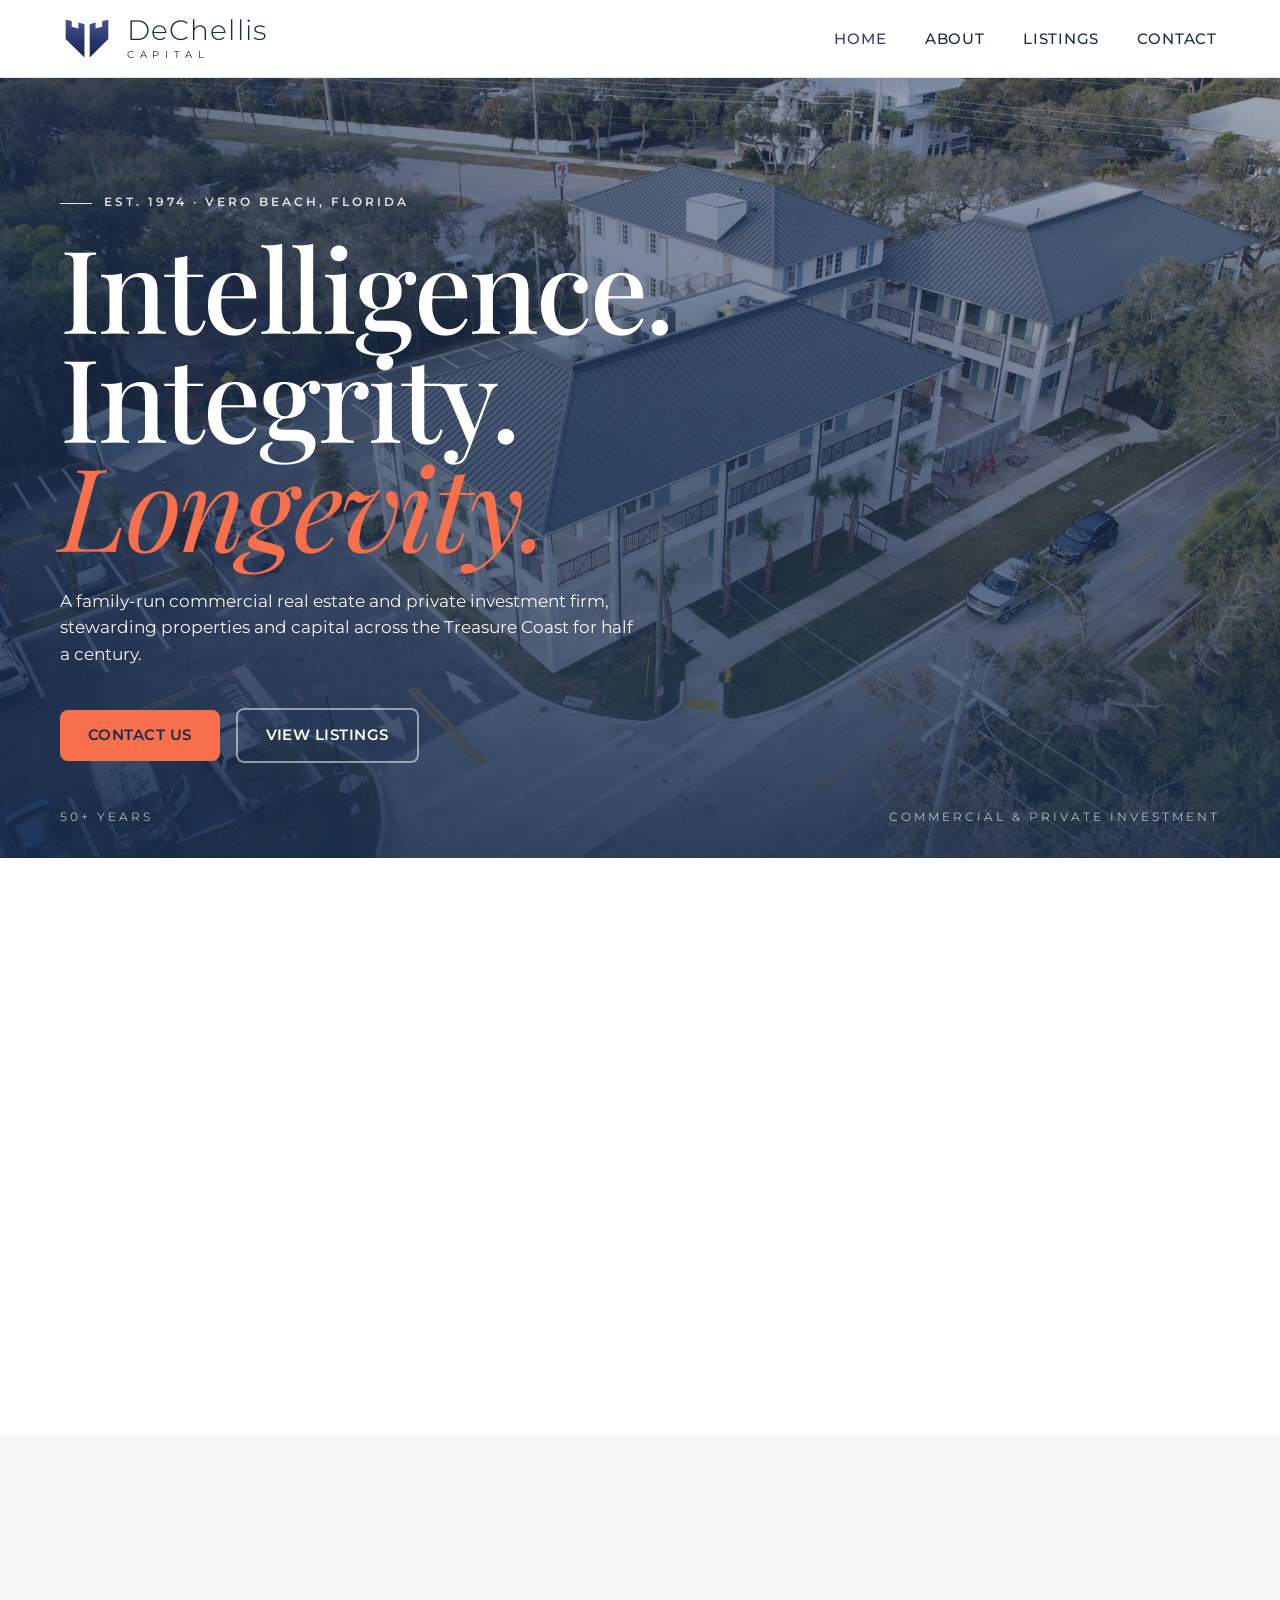
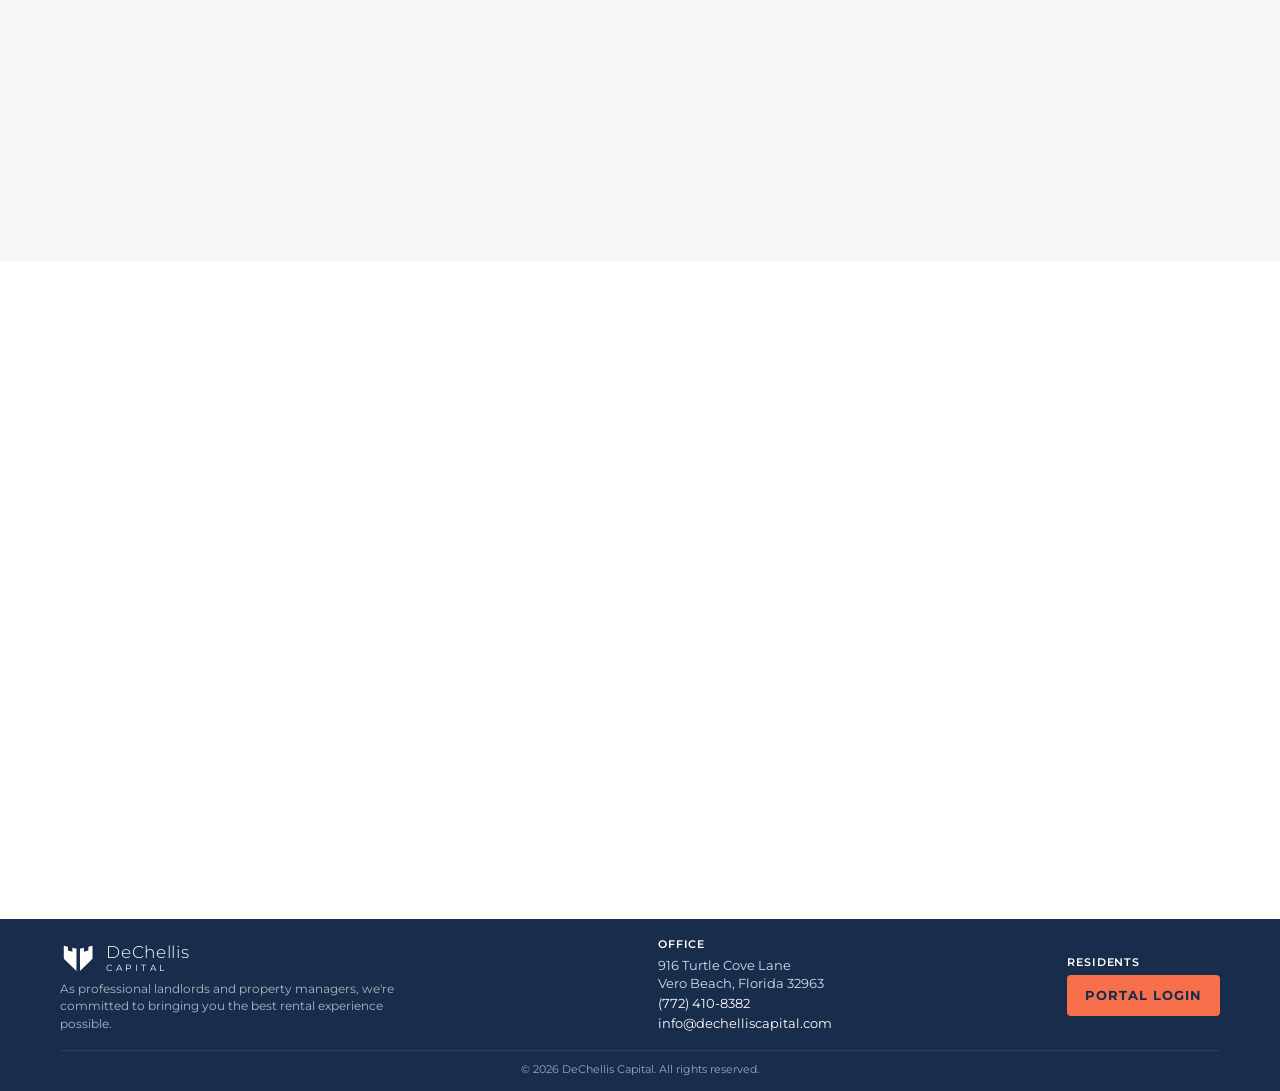
<file: index.html>
<!DOCTYPE html>
<html lang="en" class="no-js">
<head>
  <meta charset="UTF-8" />
  <meta name="viewport" content="width=device-width, initial-scale=1.0" />
  <title>DeChellis Capital — Intelligence, Integrity, Longevity</title>
  <meta name="description" content="A family-run property management and private investment firm based in Vero Beach, Florida. Serving the Treasure Coast since 1974." />
  <meta property="og:type" content="website" />
  <meta property="og:title" content="DeChellis Capital — Intelligence, Integrity, Longevity" />
  <meta property="og:description" content="A family-run commercial real estate and private investment firm based in Vero Beach, Florida. Serving the Treasure Coast since 1974." />
  <meta property="og:url" content="https://ravescovi.github.io/dcc_web/" />
  <meta property="og:image" content="https://ravescovi.github.io/dcc_web/assets/logo/favicon-192.png" />
  <meta property="og:site_name" content="DeChellis Capital" />
  <meta name="twitter:card" content="summary" />
  <meta name="twitter:title" content="DeChellis Capital — Intelligence, Integrity, Longevity" />
  <meta name="twitter:description" content="A family-run commercial real estate and private investment firm based in Vero Beach, Florida. Serving the Treasure Coast since 1974." />
  <link rel="icon" href="favicon.ico" sizes="any" />
  <link rel="icon" type="image/svg+xml" href="assets/logo/dechellis-capital-mark.svg" />
  <link rel="icon" type="image/png" sizes="32x32" href="assets/logo/favicon-32.png" />
  <link rel="icon" type="image/png" sizes="192x192" href="assets/logo/favicon-192.png" />
  <link rel="apple-touch-icon" href="assets/logo/favicon-180.png" />
  <link rel="preconnect" href="https://fonts.googleapis.com" />
  <link rel="preconnect" href="https://fonts.gstatic.com" crossorigin />
  <link href="https://fonts.googleapis.com/css2?family=Playfair+Display:ital,wght@0,400..900;1,400..900&display=swap" rel="stylesheet" />
  <script>document.documentElement.className = document.documentElement.className.replace('no-js','js');</script>
  <link rel="stylesheet" href="styles.css" />
</head>
<body>
  <site-header data-current="home"></site-header>

  <main id="main" tabindex="-1">
    <section class="hero" style="background-image: url('assets/images/09c1af04-426b-4d10-b966-ddc9fa8277fe-1920w.jpg');">
      <div class="container">
        <div class="hero__inner">
          <span class="eyebrow">Est. 1974 &middot; Vero Beach, Florida</span>
          <h1>Intelligence. Integrity. <em>Longevity.</em></h1>
          <p class="hero__lede">A family-run commercial real estate and private investment firm, stewarding properties and capital across the Treasure Coast for half a century.</p>
          <div class="hero__actions">
            <a class="btn btn--accent" href="contact.html">Contact Us</a>
            <a class="btn btn--ghost" href="listings.html">View Listings</a>
          </div>
        </div>
      </div>
      <div class="hero__meta" aria-hidden="true">
        <div class="container">
          <span>50+ Years</span>
          <span>Commercial &amp; Private Investment</span>
        </div>
      </div>
    </section>

    <section class="section">
      <div class="container">
        <div class="split reveal">
          <div class="split__media reveal-child">
            <img src="assets/images/IMG_2882 (1)-51f6c767.jpg" alt="DeChellis Capital property" />
          </div>
          <div class="split__body reveal-child">
            <span class="eyebrow">Why Rent With Us</span>
            <h2>Properties built to last, stewarded by a family that's stayed.</h2>
            <p>As a family that has called the Treasure Coast home since 1972, we take pride in our properties and the communities they serve. Many thriving businesses call our locations home, and we hope for you to be one of them.</p>
            <a class="btn btn--ghost" href="listings.html">View Listings</a>
          </div>
        </div>
      </div>
    </section>

    <section class="section section--alt">
      <div class="container">
        <div class="section__title reveal">
          <span class="eyebrow reveal-child">Our Initiatives</span>
          <h2 class="reveal-child">Two disciplines, one philosophy.</h2>
        </div>
        <div class="initiatives reveal">
          <div class="reveal-child">
            <h3>Commercial Real Estate</h3>
            <p>DeChellis Capital aims to have the highest quality properties for businesses in town. We offer top tier service and response time from our team in prime locations.</p>
          </div>
          <div class="reveal-child">
            <h3>Private Investment</h3>
            <p>We aim to support new and existing businesses in start up ventures through private investment and private debt.</p>
          </div>
        </div>
      </div>
    </section>

    <section class="section">
      <div class="container">
        <div class="split split--reverse reveal">
          <div class="split__media reveal-child">
            <img src="assets/images/Screenshot 2026-04-08 091456.png" alt="Two members of the DeChellis family standing outside the Vero Beach office entrance" />
          </div>
          <div class="split__body reveal-child">
            <span class="eyebrow">About us</span>
            <h2>A family office investing in industries built to last.</h2>
            <p>As industry professionals and long time members of the Treasure Coast community, we pride ourselves on providing quality real estate for local and larger businesses. Our private investment initiatives are a reflection of our desire to promote positive growth in industries built to last.</p>
            <p>We are a family run office and have been in Vero Beach, Florida since 1974. For generations we have contributed to building the community and investing in the future. Our family office hopes to continue bringing positive growth to the Treasure Coast for many years.</p>
            <a class="btn" href="about.html">About us</a>
          </div>
        </div>
      </div>
    </section>
  </main>

  <site-footer></site-footer>

  <script src="components.js" defer></script>
  <script type="module" src="motion.js"></script>
</body>
</html>
</file>
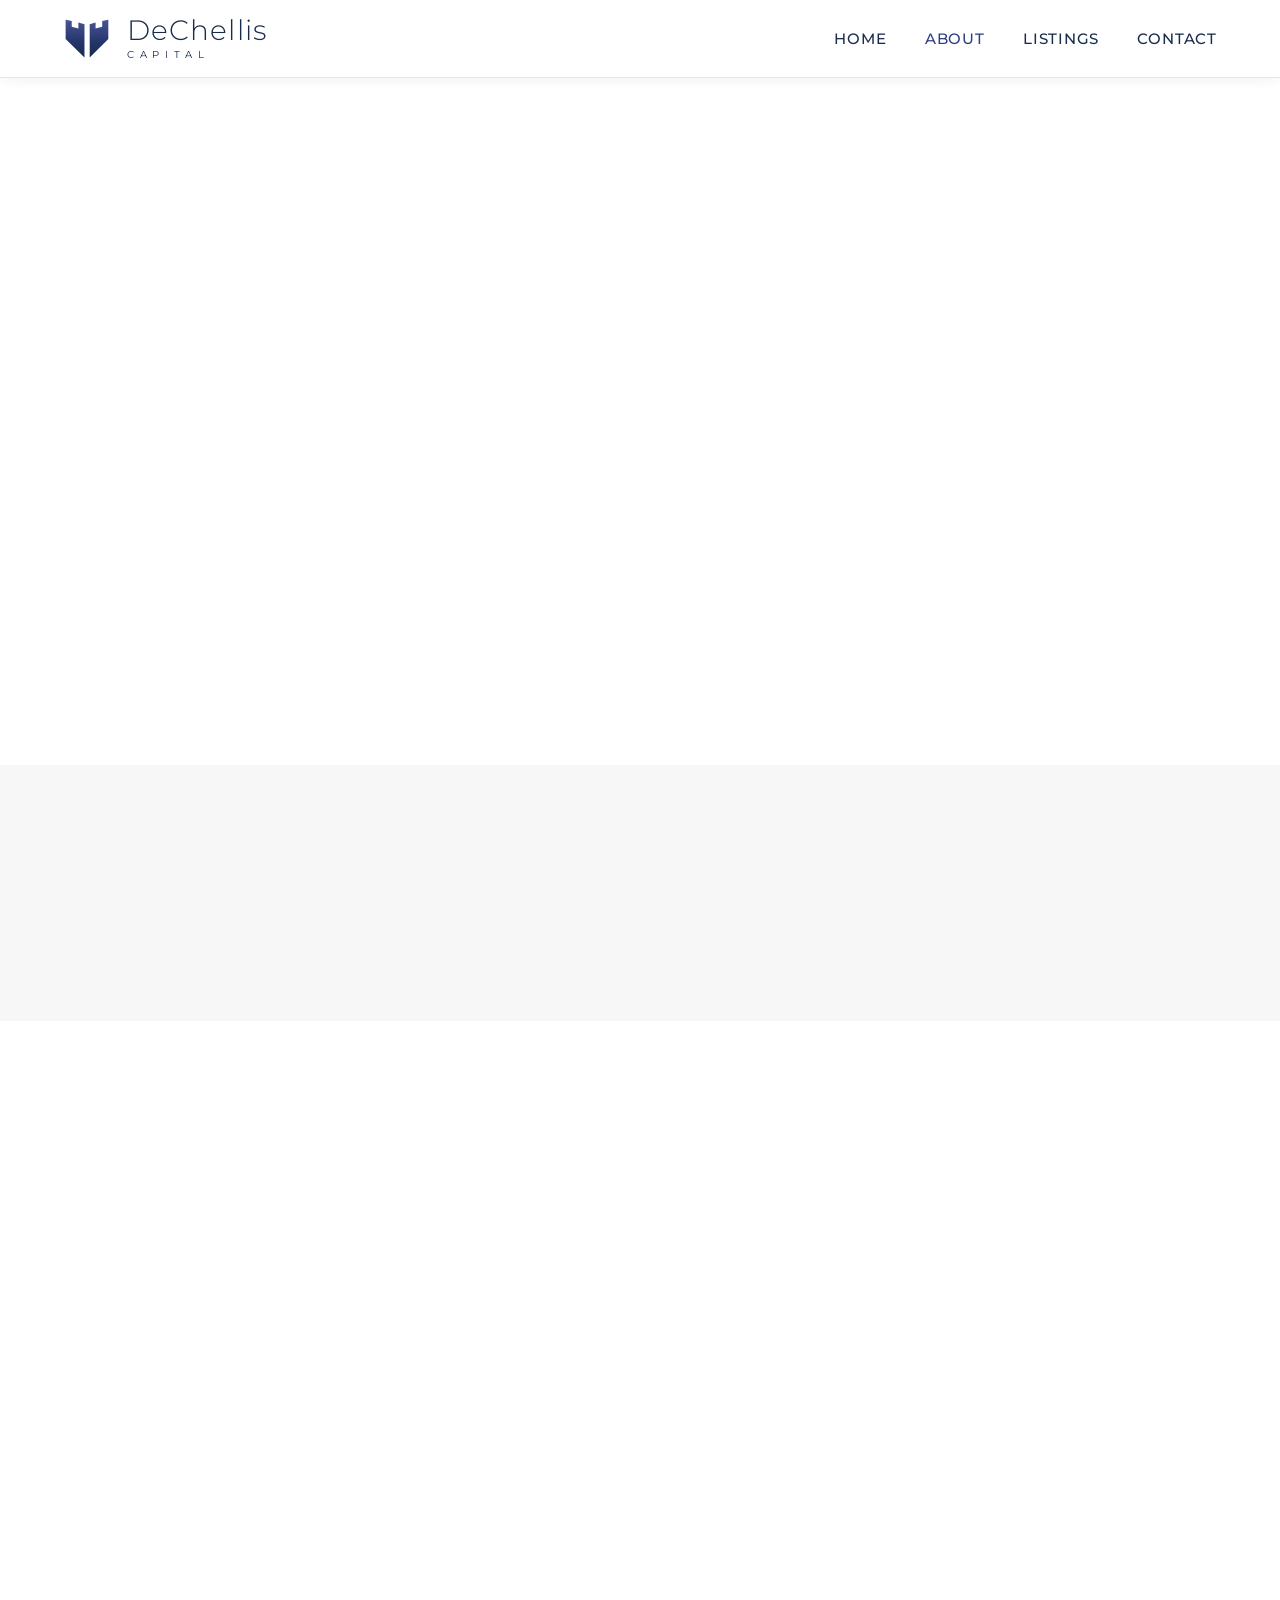
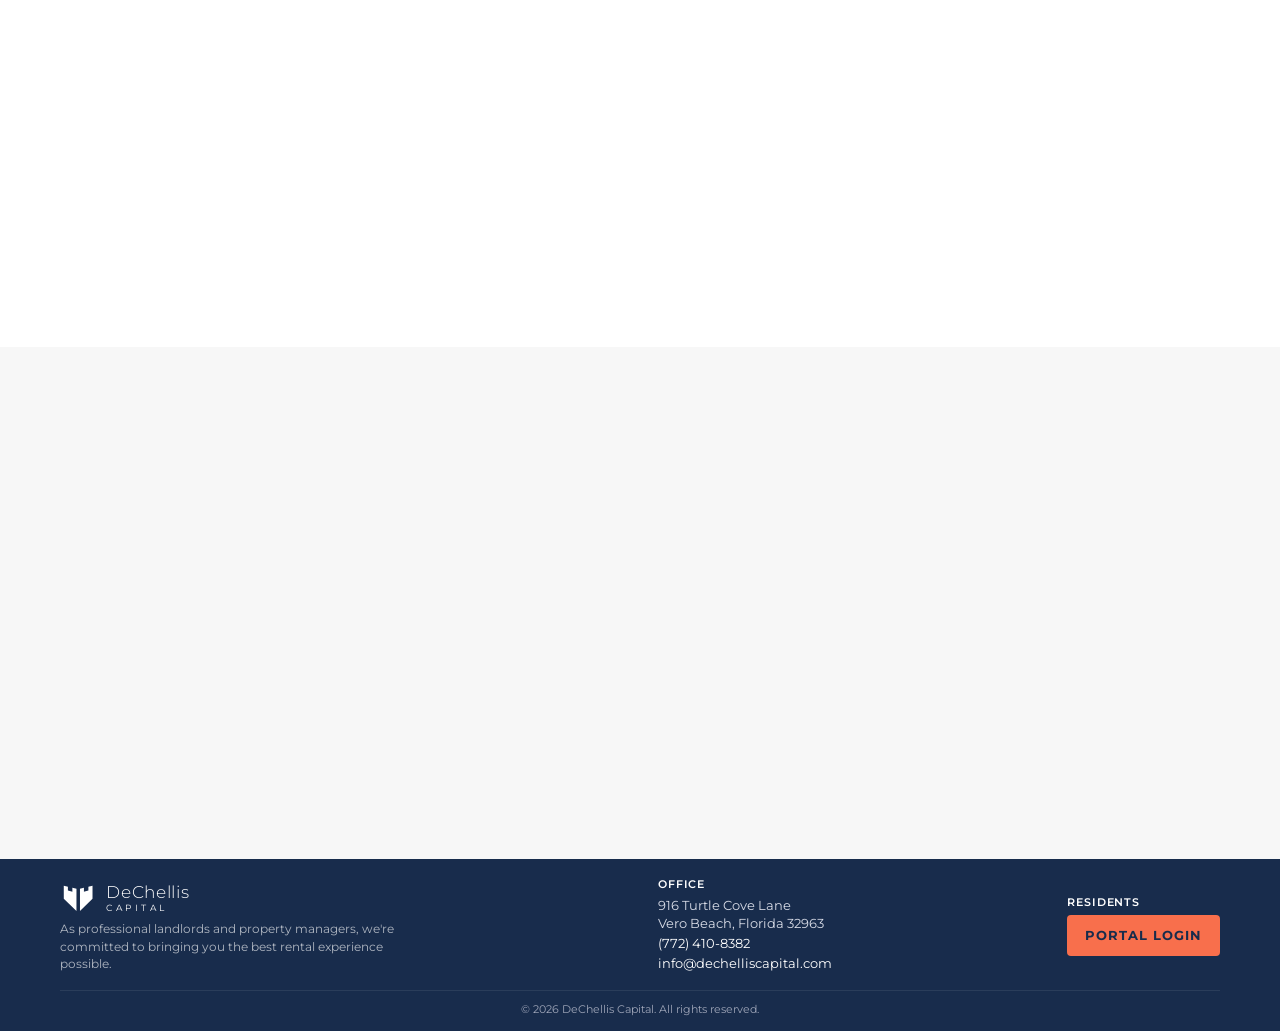
<file: about.html>
<!DOCTYPE html>
<html lang="en" class="no-js">
<head>
  <meta charset="UTF-8" />
  <meta name="viewport" content="width=device-width, initial-scale=1.0" />
  <title>About — DeChellis Capital</title>
  <meta name="description" content="A family firm serving the Treasure Coast since 1974. 40+ years of industry experience in commercial real estate and private investment." />
  <meta property="og:type" content="website" />
  <meta property="og:title" content="About — DeChellis Capital" />
  <meta property="og:description" content="A family firm serving the Treasure Coast since 1974. 40+ years of industry experience in commercial real estate and private investment." />
  <meta property="og:url" content="https://ravescovi.github.io/dcc_web/about.html" />
  <meta property="og:image" content="https://ravescovi.github.io/dcc_web/assets/logo/favicon-192.png" />
  <meta property="og:site_name" content="DeChellis Capital" />
  <meta name="twitter:card" content="summary" />
  <meta name="twitter:title" content="About — DeChellis Capital" />
  <meta name="twitter:description" content="A family firm serving the Treasure Coast since 1974. 40+ years of industry experience in commercial real estate and private investment." />
  <link rel="icon" href="favicon.ico" sizes="any" />
  <link rel="icon" type="image/svg+xml" href="assets/logo/dechellis-capital-mark.svg" />
  <link rel="icon" type="image/png" sizes="32x32" href="assets/logo/favicon-32.png" />
  <link rel="icon" type="image/png" sizes="192x192" href="assets/logo/favicon-192.png" />
  <link rel="apple-touch-icon" href="assets/logo/favicon-180.png" />
  <link rel="preconnect" href="https://fonts.googleapis.com" />
  <link rel="preconnect" href="https://fonts.gstatic.com" crossorigin />
  <link href="https://fonts.googleapis.com/css2?family=Playfair+Display:ital,wght@0,400..900;1,400..900&display=swap" rel="stylesheet" />
  <link rel="stylesheet" href="styles.css" />
  <script>document.documentElement.className = document.documentElement.className.replace('no-js','js');</script>
</head>
<body>
  <site-header data-current="about"></site-header>

  <main id="main" tabindex="-1">
    <section class="section">
      <div class="container">
        <div class="split reveal">
          <div class="split__body reveal-child">
            <span class="eyebrow">About Us</span>
            <h1>Forty years. One family. Built on the Treasure Coast.</h1>
            <p style="color: var(--color-primary); font-family: var(--font-display); font-size: 1.125rem; font-style: italic; margin-bottom: 1.5rem;">
              Established in Vero Beach, 1974.
            </p>
            <p>We are committed to serving our communities through positive and eco-friendly land development, and private investment into local and larger businesses.</p>
          </div>
          <div class="split__media reveal-child">
            <img src="assets/images/916-Turtle-Cove-Ln-Vero-Beach-FL-Construction-Photo-1-Large.jpg" alt="916 Turtle Cove Ln, Vero Beach FL — DeChellis Capital Development / HQ" />
            <p style="text-align: center; font-size: 0.85rem; color: var(--color-text-muted); margin-top: 0.75rem;">
              916 Turtle Cove Ln, Vero Beach FL &mdash; DeChellis Capital Development / HQ
            </p>
          </div>
        </div>
      </div>
    </section>

    <section class="section section--alt">
      <div class="container">
        <div class="stats reveal">
          <div class="reveal-child">
            <div class="stats__num" data-count="1974">1974</div>
            <div class="stats__label">Established in Vero</div>
          </div>
          <div class="reveal-child">
            <div class="stats__num" data-count="50" data-suffix="+">50+</div>
            <div class="stats__label">Years of Experience</div>
          </div>
          <div class="reveal-child">
            <div class="stats__num" data-count="24" data-suffix="hr">24hr</div>
            <div class="stats__label">Response Time</div>
          </div>
        </div>
      </div>
    </section>

    <section class="section">
      <div class="container">
        <div class="section__title reveal">
          <span class="eyebrow reveal-child">Our Principles</span>
          <h2 class="reveal-child">Values that drive everything we do.</h2>
        </div>
        <div class="cards reveal">
          <div class="card reveal-child">
            <h3>Intelligence</h3>
            <p>We approach every investment decision with rigorous analysis, disciplined judgment, and a deep understanding of market dynamics. Our edge comes not from chasing trends, but from patient, informed thinking that identifies value where others may not see it. We combine institutional-grade diligence with the agility and conviction that comes from being a private firm.</p>
          </div>
          <div class="card reveal-child">
            <h3>Integrity</h3>
            <p>In every transaction and tenant relationship, we operate with complete transparency and hold ourselves to the highest ethical standards. Our word is our bond — whether negotiating a lease, structuring a deal, or stewarding capital across generations. We believe that long-term success is only possible when built on a foundation of trust.</p>
          </div>
          <div class="card reveal-child">
            <h3>Quality</h3>
            <p>We are deliberate in the assets we acquire and the environments we create, seeking properties that reflect enduring value rather than short-term opportunity. Every detail of our spaces — from design to maintenance — reflects a commitment to excellence that attracts and retains the best tenants. We don't cut corners, because we know our reputation is written in the properties we own.</p>
          </div>
          <div class="card reveal-child">
            <h3>Longevity</h3>
            <p>As a family firm, we think in decades — not quarters — managing our portfolio and our capital with future generations firmly in mind. This long-term orientation allows us to be patient owners, resilient through market cycles, and trusted partners to tenants who value stability. We build relationships, not just portfolios, because we intend to be here for a very long time.</p>
          </div>
        </div>
      </div>
    </section>

    <section class="section section--alt">
      <div class="container">
        <div class="section__title reveal">
          <span class="eyebrow reveal-child">Our Team</span>
          <h2 class="reveal-child">The people stewarding the portfolio.</h2>
        </div>
        <div class="team reveal">
          <div class="team__member reveal-child">
            <img src="assets/images/DeChellis-022-crop-headshot-3.jpg" alt="Anthony DeChellis" style="object-position: 50% 22%;" />
            <h3>Anthony DeChellis</h3>
          </div>
          <div class="team__member reveal-child">
            <img src="assets/images/Michael_DeChellis.png" alt="Michael DeChellis" style="object-position: 50% 35%;" />
            <h3>Michael DeChellis</h3>
          </div>
          <div class="team__member reveal-child">
            <img src="assets/images/Ruth_Ostrynski.png" alt="Ruth Ostrynski" style="object-position: 52% 30%;" />
            <h3>Ruth Ostrynski</h3>
          </div>
          <div class="team__member reveal-child">
            <img src="assets/images/1625155529814.jpg" alt="Alex DeChellis" style="object-position: 42% 22%;" />
            <h3>Alex DeChellis</h3>
          </div>
        </div>
      </div>
    </section>
  </main>

  <site-footer></site-footer>

  <script src="components.js" defer></script>
  <script type="module" src="motion.js"></script>
</body>
</html>
</file>
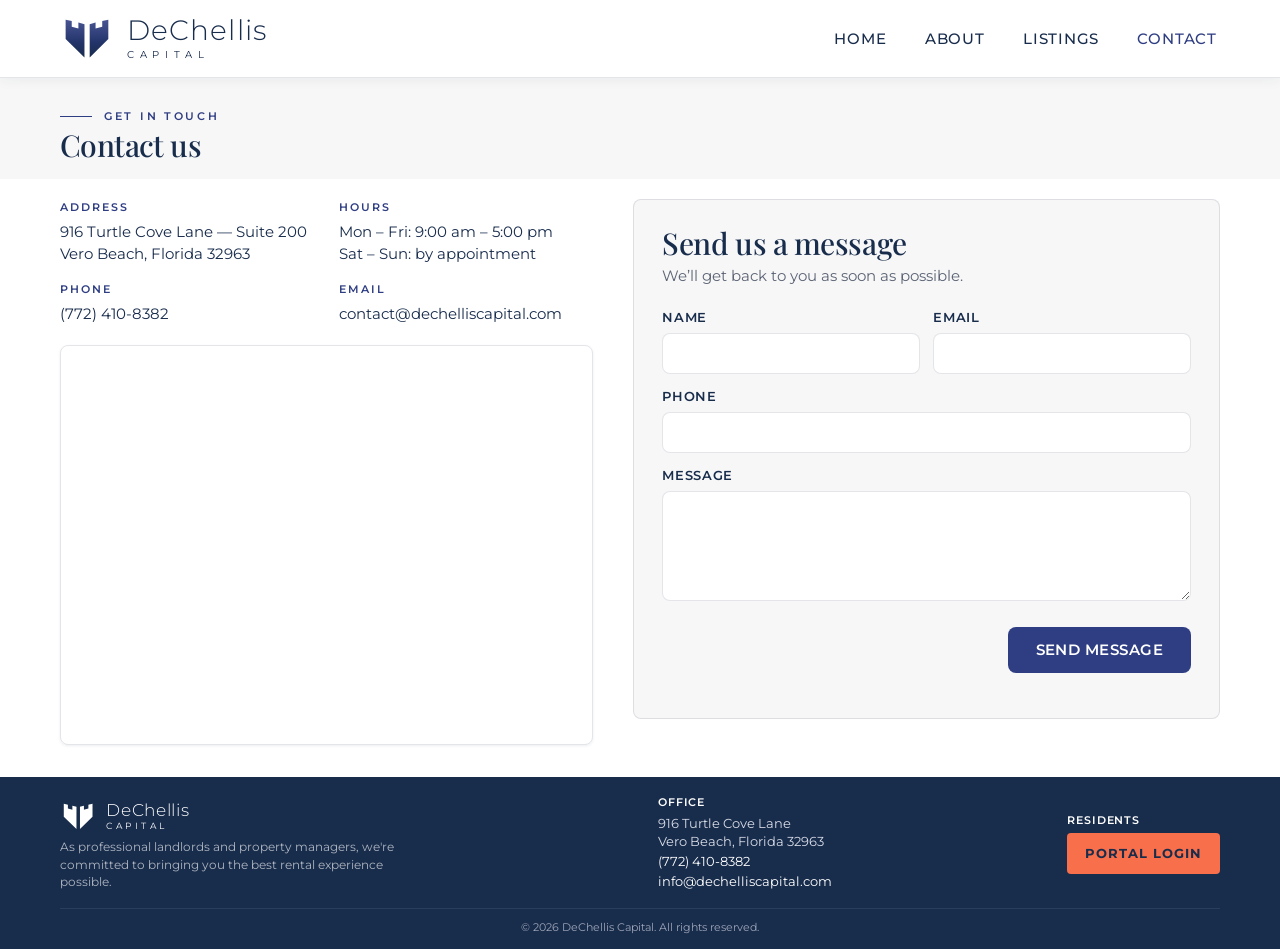
<file: contact.html>
<!DOCTYPE html>
<html lang="en" class="no-js">
<head>
  <meta charset="UTF-8" />
  <meta name="viewport" content="width=device-width, initial-scale=1.0" />
  <title>Contact — DeChellis Capital</title>
  <meta name="description" content="Get in touch with DeChellis Capital. 916 Turtle Cove Lane, Suite 200, Vero Beach, FL. (772) 410-8382." />
  <meta property="og:type" content="website" />
  <meta property="og:title" content="Contact — DeChellis Capital" />
  <meta property="og:description" content="Get in touch with DeChellis Capital. 916 Turtle Cove Lane, Suite 200, Vero Beach, FL. (772) 410-8382." />
  <meta property="og:url" content="https://ravescovi.github.io/dcc_web/contact.html" />
  <meta property="og:image" content="https://ravescovi.github.io/dcc_web/assets/logo/favicon-192.png" />
  <meta property="og:site_name" content="DeChellis Capital" />
  <meta name="twitter:card" content="summary" />
  <meta name="twitter:title" content="Contact — DeChellis Capital" />
  <meta name="twitter:description" content="Get in touch with DeChellis Capital. 916 Turtle Cove Lane, Suite 200, Vero Beach, FL. (772) 410-8382." />
  <link rel="icon" href="favicon.ico" sizes="any" />
  <link rel="icon" type="image/svg+xml" href="assets/logo/dechellis-capital-mark.svg" />
  <link rel="icon" type="image/png" sizes="32x32" href="assets/logo/favicon-32.png" />
  <link rel="icon" type="image/png" sizes="192x192" href="assets/logo/favicon-192.png" />
  <link rel="apple-touch-icon" href="assets/logo/favicon-180.png" />
  <link rel="preconnect" href="https://fonts.googleapis.com" />
  <link rel="preconnect" href="https://fonts.gstatic.com" crossorigin />
  <link href="https://fonts.googleapis.com/css2?family=Playfair+Display:ital,wght@0,400..900;1,400..900&display=swap" rel="stylesheet" />
  <link rel="stylesheet" href="styles.css" />
  <script>document.documentElement.className = document.documentElement.className.replace('no-js','js');</script>
</head>
<body>
  <site-header data-current="contact"></site-header>

  <main id="main" tabindex="-1">
    <section class="hero hero--compact">
      <div class="container">
        <div class="hero__inner">
          <span class="eyebrow">Get in touch</span>
          <h1>Contact us</h1>
        </div>
      </div>
    </section>

    <section class="contact-section">
      <div class="container">
        <div class="contact-layout">
          <!-- Left column: details + map -->
          <div class="contact-info">
            <dl class="contact-info__list">
              <div>
                <dt>Address</dt>
                <dd>916 Turtle Cove Lane &mdash; Suite 200<br />Vero Beach, Florida 32963</dd>
              </div>
              <div>
                <dt>Hours</dt>
                <dd>Mon &ndash; Fri: 9:00 am &ndash; 5:00 pm<br />Sat &ndash; Sun: by appointment</dd>
              </div>
              <div>
                <dt>Phone</dt>
                <dd><a href="tel:+17724108382">(772) 410-8382</a></dd>
              </div>
              <div>
                <dt>Email</dt>
                <dd><a href="mailto:contact@dechelliscapital.com">contact@dechelliscapital.com</a></dd>
              </div>
            </dl>

            <div class="contact-map">
              <iframe
                title="Map of 916 Turtle Cove Lane, Vero Beach, FL"
                src="https://www.google.com/maps?q=916+Turtle+Cove+Lane,+Vero+Beach,+FL+32963&z=15&output=embed"
                loading="lazy"
                referrerpolicy="no-referrer-when-downgrade"
                allowfullscreen></iframe>
            </div>
          </div>

          <!-- Right column: form -->
          <div class="contact-form-wrap">
            <h2 class="contact-form-wrap__title">Send us a message</h2>
            <p class="contact-form-wrap__lede">We&rsquo;ll get back to you as soon as possible.</p>
            <form class="contact-form" action="mailto:contact@dechelliscapital.com" method="post" enctype="text/plain" novalidate>
              <div class="contact-form__row">
                <div>
                  <label for="name">Name</label>
                  <input type="text" id="name" name="name" required autocomplete="name" />
                </div>
                <div>
                  <label for="email">Email</label>
                  <input type="email" id="email" name="email" required autocomplete="email" />
                </div>
              </div>
              <div>
                <label for="phone">Phone</label>
                <input type="tel" id="phone" name="phone" autocomplete="tel" />
              </div>
              <div>
                <label for="message">Message</label>
                <textarea id="message" name="message" required></textarea>
              </div>
              <div class="contact-form__actions">
                <button type="submit" class="btn">Send Message</button>
              </div>
              <div class="form-status" role="status" aria-live="polite"></div>
            </form>
          </div>
        </div>
      </div>
    </section>
  </main>

  <site-footer></site-footer>

  <script src="components.js" defer></script>
  <script type="module" src="motion.js"></script>
</body>
</html>
</file>
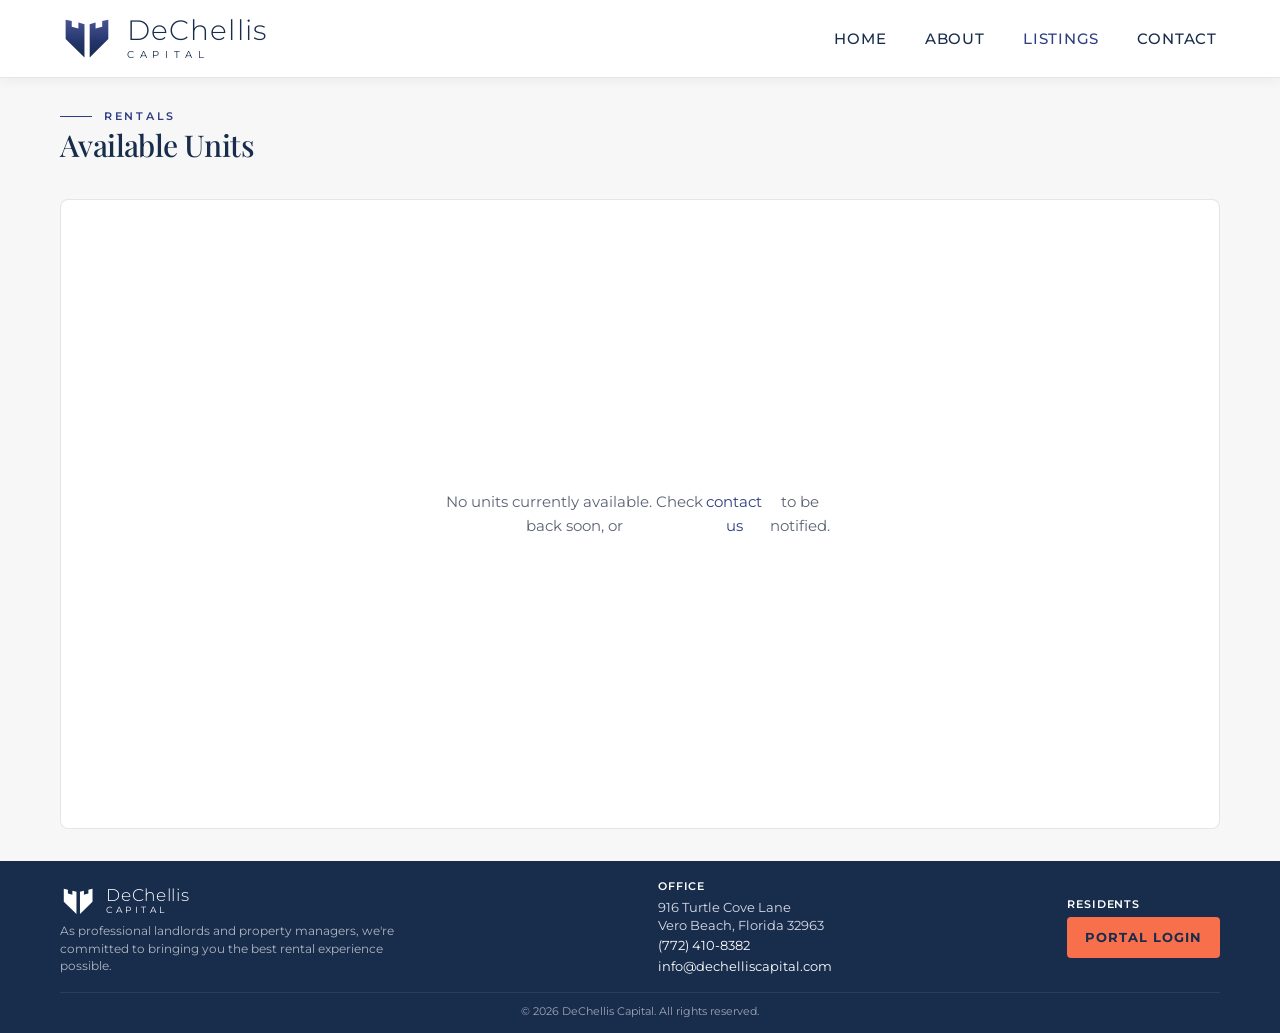
<file: listings.html>
<!DOCTYPE html>
<html lang="en" class="no-js">
<head>
  <meta charset="UTF-8" />
  <meta name="viewport" content="width=device-width, initial-scale=1.0" />
  <title>Available Units — DeChellis Capital</title>
  <meta name="description" content="Browse available rental units from DeChellis Capital, serving the Treasure Coast area." />
  <meta property="og:type" content="website" />
  <meta property="og:title" content="Available Units — DeChellis Capital" />
  <meta property="og:description" content="Browse available rental units from DeChellis Capital, serving the Treasure Coast area." />
  <meta property="og:url" content="https://ravescovi.github.io/dcc_web/listings.html" />
  <meta property="og:image" content="https://ravescovi.github.io/dcc_web/assets/logo/favicon-192.png" />
  <meta property="og:site_name" content="DeChellis Capital" />
  <meta name="twitter:card" content="summary" />
  <meta name="twitter:title" content="Available Units — DeChellis Capital" />
  <meta name="twitter:description" content="Browse available rental units from DeChellis Capital, serving the Treasure Coast area." />
  <link rel="icon" href="favicon.ico" sizes="any" />
  <link rel="icon" type="image/svg+xml" href="assets/logo/dechellis-capital-mark.svg" />
  <link rel="icon" type="image/png" sizes="32x32" href="assets/logo/favicon-32.png" />
  <link rel="icon" type="image/png" sizes="192x192" href="assets/logo/favicon-192.png" />
  <link rel="apple-touch-icon" href="assets/logo/favicon-180.png" />
  <link rel="preconnect" href="https://fonts.googleapis.com" />
  <link rel="preconnect" href="https://fonts.gstatic.com" crossorigin />
  <link href="https://fonts.googleapis.com/css2?family=Playfair+Display:ital,wght@0,400..900;1,400..900&display=swap" rel="stylesheet" />
  <link rel="stylesheet" href="styles.css" />
  <script>document.documentElement.className = document.documentElement.className.replace('no-js','js');</script>
</head>
<body>
  <site-header data-current="listings"></site-header>

  <main id="main" tabindex="-1">
    <section class="hero hero--compact">
      <div class="container">
        <div class="hero__inner">
          <span class="eyebrow">Rentals</span>
          <h1>Available Units</h1>
        </div>
      </div>
    </section>

    <section class="listings-host">
      <div class="container">
        <!-- DoorLoop listings widget — embed kept as-is from the original site -->
        <div
          class="doorloop-container"
          data-custom-element-id="doorloopIframe"
          data-company-id="662aaeb2ad2215bec0ac4f38"
          data-property-ids=""
          data-single-listing-mode=""
          data-listing-id=""
          data-width="100%"
          data-height="70vh"
          data-background="#ffffff"
        >
          <p class="listings-empty">
            No units currently available. Check back soon, or <a href="contact.html">contact us</a> to be notified.
          </p>
        </div>
        <script src="https://app.doorloop.com/packages/listing-sdk.min.js" defer async></script>
      </div>
    </section>
  </main>

  <site-footer></site-footer>

  <script src="components.js" defer></script>
  <script type="module" src="motion.js"></script>
</body>
</html>
</file>
<file: styles.css>
/* DeChellis Capital - Shared styles
 * Design tokens per content/_design-tokens.md
 * Style direction: Exaggerated Minimalism (editorial real-estate treatment)
 */

/* Self-hosted Montserrat (primary / brand font) */
@font-face {
  font-family: "Montserrat";
  font-style: normal;
  font-weight: 300;
  font-display: swap;
  src: url("assets/fonts/Montserrat-300.woff2") format("woff2");
}
@font-face {
  font-family: "Montserrat";
  font-style: normal;
  font-weight: 400;
  font-display: swap;
  src: url("assets/fonts/Montserrat-400.woff2") format("woff2");
}
@font-face {
  font-family: "Montserrat";
  font-style: normal;
  font-weight: 500;
  font-display: swap;
  src: url("assets/fonts/Montserrat-500.woff2") format("woff2");
}
@font-face {
  font-family: "Montserrat";
  font-style: normal;
  font-weight: 600;
  font-display: swap;
  src: url("assets/fonts/Montserrat-600.woff2") format("woff2");
}
@font-face {
  font-family: "Montserrat";
  font-style: normal;
  font-weight: 700;
  font-display: swap;
  src: url("assets/fonts/Montserrat-700.woff2") format("woff2");
}

/* Reveal utility: hides elements only when JS is available (html.js class).
 * No-JS users and reduced-motion users see content immediately. */
html.js .reveal { opacity: 0; transform: translateY(24px); }
html.js .reveal-child { opacity: 0; }

html.reduced-motion .reveal,
html.reduced-motion .reveal-child {
  opacity: 1 !important;
  transform: none !important;
}

@media (prefers-reduced-motion: reduce) {
  html.js .reveal,
  html.js .reveal-child { opacity: 1 !important; transform: none !important; }
  * { animation-duration: 0.01ms !important; transition-duration: 0.01ms !important; }
}

:root {
  --color-primary: #2f3e83;
  --color-primary-dark: #182c4c;
  --color-accent: #f86f4c;
  --color-bg: #ffffff;
  --color-surface: #f7f7f7;
  --color-text: #182c4c;
  --color-text-muted: #5b6374;
  --color-border: rgba(24, 44, 76, 0.12);

  --font-display: "Playfair Display", Georgia, serif;
  --font-body: "Montserrat", "Inter", system-ui, sans-serif;
  --font-eyebrow: "Montserrat", system-ui, sans-serif;

  --container: 1200px;
  --gap: 1.5rem;
  --radius: 8px;
  --shadow-sm: 0 1px 3px rgba(24, 44, 76, 0.08);
  --shadow-md: 0 6px 24px rgba(24, 44, 76, 0.12);

  /* Consolidated section spacing */
  --space-section-sm: 2rem;
  --space-section-md: 3rem;
  --space-section-lg: 5rem;
}

/* ---------------- A11y globals ---------------- */

:focus-visible {
  outline: 2px solid var(--color-accent);
  outline-offset: 2px;
  border-radius: 2px;
}
.site-header :focus-visible,
.site-header a:focus-visible {
  outline-color: var(--color-primary);
}

.skip-link {
  position: absolute;
  left: 0;
  top: 0;
  transform: translateY(-120%);
  background: var(--color-primary-dark);
  color: #fff;
  padding: 0.75rem 1rem;
  z-index: 100;
  font-family: var(--font-body);
  font-size: 0.9rem;
  font-weight: 600;
  text-decoration: none;
  transition: transform 0.2s ease;
}
.skip-link:focus {
  transform: translateY(0);
  color: #fff;
}

.visually-hidden {
  position: absolute !important;
  width: 1px; height: 1px;
  padding: 0; margin: -1px;
  overflow: hidden;
  clip: rect(0, 0, 0, 0);
  white-space: nowrap;
  border: 0;
}

* {
  box-sizing: border-box;
}

html {
  scroll-behavior: smooth;
}

body {
  margin: 0;
  font-family: var(--font-body);
  font-size: 16px;
  line-height: 1.6;
  color: var(--color-text);
  background: var(--color-bg);
  -webkit-font-smoothing: antialiased;
}

h1, h2, h3, h4, h5, h6 {
  font-family: var(--font-display);
  color: var(--color-primary-dark);
  line-height: 1.05;
  letter-spacing: -0.015em;
  margin: 0 0 0.5em;
  font-weight: 500;
}

h1 { font-size: clamp(2.5rem, 6vw, 4.5rem); font-weight: 600; }
h2 { font-size: clamp(1.875rem, 4vw, 2.75rem); }
h3 { font-size: clamp(1.25rem, 2vw, 1.5rem); letter-spacing: 0.02em; font-weight: 500; }

.eyebrow {
  display: inline-block;
  font-family: var(--font-eyebrow);
  font-size: 0.75rem;
  font-weight: 600;
  text-transform: uppercase;
  letter-spacing: 0.25em;
  color: var(--color-primary);
  margin-bottom: 1.25rem;
}

.eyebrow::before {
  content: "";
  display: inline-block;
  width: 32px;
  height: 1px;
  background: currentColor;
  vertical-align: middle;
  margin-right: 0.75rem;
}

p {
  margin: 0 0 1em;
}

/* Body paragraphs get a readable measure in content sections */
.split__body p,
.initiatives p,
.section__title p,
.card p {
  max-width: 65ch;
}

a {
  color: var(--color-primary);
  text-decoration: none;
  transition: color 0.15s ease;
}

a:hover {
  color: var(--color-accent);
}

img {
  max-width: 100%;
  height: auto;
  display: block;
}

.container {
  max-width: var(--container);
  margin: 0 auto;
  padding: 0 1.25rem;
}

.section {
  padding: var(--space-section-lg) 0;
}

.section--alt {
  background: var(--color-surface);
}

.btn {
  display: inline-block;
  padding: 0.85rem 1.75rem;
  background: var(--color-primary);
  color: #fff;
  border: none;
  border-radius: var(--radius);
  font-family: var(--font-body);
  font-size: 0.95rem;
  font-weight: 600;
  letter-spacing: 0.03em;
  text-transform: uppercase;
  cursor: pointer;
  transition: background 0.15s ease, transform 0.15s ease;
}

.btn:hover {
  background: var(--color-accent);
  color: #fff;
  transform: translateY(-1px);
}

.btn--ghost {
  background: transparent;
  color: var(--color-primary);
  border: 2px solid var(--color-primary);
}

.btn--ghost:hover {
  background: var(--color-primary);
  color: #fff;
}

.btn--accent {
  background: var(--color-accent);
  color: var(--color-primary-dark);
}

.btn--accent:hover {
  background: #fff;
  color: var(--color-primary-dark);
}

/* ---------------- Header ---------------- */

.site-header {
  position: sticky;
  top: 0;
  left: 0;
  right: 0;
  z-index: 50;
  background: rgba(255, 255, 255, 0.94);
  backdrop-filter: saturate(180%) blur(14px);
  -webkit-backdrop-filter: saturate(180%) blur(14px);
  border-bottom: 1px solid var(--color-border);
  box-shadow: 0 2px 12px rgba(24, 44, 76, 0.06);
}

.site-header .main-nav__links a { color: var(--color-primary-dark); }
.site-header .main-nav__links a.is-current { color: var(--color-primary); }

.site-header .nav-toggle span { background: var(--color-primary-dark); }

.main-nav {
  display: flex;
  justify-content: space-between;
  align-items: center;
  padding: 0.9rem 0;
  gap: 1.5rem;
}

.main-nav__logo {
  display: inline-flex;
  align-items: center;
  gap: 0.75rem;
  text-decoration: none;
  color: var(--color-primary-dark);
}

.main-nav__logo:hover { color: var(--color-primary-dark); }

.main-nav__logo img {
  height: 48px;
  width: auto;
  display: block;
}

.brand-lockup {
  display: flex;
  flex-direction: column;
  justify-content: center;
  line-height: 1;
}

.brand-lockup__name {
  font-family: "Montserrat", system-ui, sans-serif;
  font-weight: 300;
  font-size: 1.75rem;
  letter-spacing: 0.04em;
  color: inherit;
}

.brand-lockup__sub {
  font-family: "Montserrat", system-ui, sans-serif;
  font-weight: 400;
  font-size: 0.65rem;
  letter-spacing: 0.55em;
  text-transform: uppercase;
  margin-top: 0.35rem;
  color: inherit;
}

@media (max-width: 640px) {
  .main-nav__logo img { height: 40px; }
  .brand-lockup__name { font-size: 1.35rem; }
  .brand-lockup__sub { font-size: 0.58rem; letter-spacing: 0.4em; }
}

.main-nav__links {
  display: flex;
  gap: 2rem;
  list-style: none;
  margin: 0;
  padding: 0;
}

.main-nav__links a {
  display: inline-block;
  color: var(--color-primary-dark);
  font-weight: 500;
  font-size: 0.95rem;
  text-transform: uppercase;
  letter-spacing: 0.05em;
  padding: 0.95rem 0.2rem;
  line-height: 1;
}

.main-nav__links a.is-current,
.main-nav__links a:hover {
  color: var(--color-primary);
}

.nav-toggle {
  display: none;
  background: none;
  border: none;
  cursor: pointer;
  padding: 0.5rem;
}

.nav-toggle span {
  display: block;
  width: 24px;
  height: 2px;
  background: var(--color-primary-dark);
  margin: 5px 0;
  transition: transform 0.25s ease, opacity 0.2s ease;
  transform-origin: center;
}

.nav-toggle.is-open span:nth-child(1) { transform: translateY(7px) rotate(45deg); }
.nav-toggle.is-open span:nth-child(2) { opacity: 0; }
.nav-toggle.is-open span:nth-child(3) { transform: translateY(-7px) rotate(-45deg); }

@media (max-width: 800px) {
  .main-nav__links {
    display: none;
    position: absolute;
    top: 100%;
    left: 0;
    right: 0;
    background: #fff;
    flex-direction: column;
    padding: 1rem 1.25rem;
    border-bottom: 1px solid var(--color-border);
    box-shadow: var(--shadow-md);
  }
  .main-nav__links.is-open { display: flex; }
  .nav-toggle { display: block; }
  .main-nav { position: relative; }
}

/* ---------------- Hero ---------------- */

.hero {
  position: relative;
  min-height: min(88vh, 780px);
  display: flex;
  align-items: center;
  color: #fff;
  background-color: var(--color-primary-dark);
  background-size: cover;
  background-position: center;
  overflow: hidden;
}

.hero::before {
  content: "";
  position: absolute;
  inset: 0;
  background:
    linear-gradient(180deg, rgba(24,44,76,0.35) 0%, rgba(24,44,76,0.65) 70%, rgba(24,44,76,0.85) 100%),
    linear-gradient(115deg, rgba(24,44,76,0.55) 0%, rgba(47,62,131,0.15) 55%, transparent 80%);
}

.hero > .container {
  position: relative;
  z-index: 1;
  width: 100%;
  padding-top: 6rem;
  padding-bottom: 5rem;
}

.hero__inner {
  max-width: 880px;
}

.hero .eyebrow {
  color: rgba(255,255,255,0.85);
}

.hero h1 {
  color: #fff;
  font-size: clamp(3rem, 9vw, 7.5rem);
  font-weight: 500;
  line-height: 0.95;
  letter-spacing: -0.02em;
  margin-bottom: 1.75rem;
}

.hero h1 em {
  font-style: italic;
  font-weight: 400;
  color: var(--color-accent);
}

.hero__lede {
  font-size: clamp(1rem, 1.3vw, 1.2rem);
  font-weight: 400;
  max-width: 580px;
  margin: 0 0 2.5rem;
  color: rgba(255, 255, 255, 0.95);
  line-height: 1.6;
}

.hero__actions {
  display: flex;
  gap: 1rem;
  flex-wrap: wrap;
  align-items: center;
}

.hero__meta {
  position: absolute;
  left: 0;
  right: 0;
  bottom: 2rem;
  padding: 0 1.25rem;
  display: flex;
  justify-content: space-between;
  font-family: var(--font-eyebrow);
  font-size: 0.75rem;
  text-transform: uppercase;
  letter-spacing: 0.25em;
  color: rgba(255,255,255,0.65);
  z-index: 1;
}

.hero__meta .container {
  display: flex;
  justify-content: space-between;
  width: 100%;
}

.hero--compact {
  min-height: 0;
  padding: 0;
}

.hero--compact > .container {
  padding-top: 1.5rem;
  padding-bottom: 1.25rem;
}

.hero--compact .hero__inner {
  max-width: none;
}

.hero--compact .eyebrow {
  color: var(--color-primary);
  margin-bottom: 0.35rem;
  font-size: 0.68rem;
}

.hero--compact h1 {
  font-size: clamp(1.375rem, 2.5vw, 1.875rem);
  margin-bottom: 0;
  color: var(--color-primary-dark);
}

/* Compact hero sits on the light surface, not the navy hero.
   Override the navy background + white text. */
.hero--compact {
  background: var(--color-surface) !important;
  color: var(--color-text);
}
.hero--compact::before { display: none; }

@media (max-width: 640px) {
  .hero__meta { display: none; }
  .hero { min-height: 640px; }
}

/* Button on dark hero */
.hero .btn--ghost {
  color: #fff;
  border-color: rgba(255,255,255,0.5);
}
.hero .btn--ghost:hover {
  background: #fff;
  color: var(--color-primary-dark);
  border-color: #fff;
}

/* ---------------- Sections ---------------- */

.split {
  display: grid;
  grid-template-columns: 1fr 1fr;
  gap: 3rem;
  align-items: center;
}

.split--reverse .split__media { order: 2; }

.split__media img {
  border-radius: var(--radius);
  box-shadow: var(--shadow-md);
  width: 100%;
  object-fit: cover;
  aspect-ratio: 4/3;
}

@media (max-width: 800px) {
  .split { grid-template-columns: 1fr; gap: 2rem; }
  .split--reverse .split__media { order: 0; }
}

.stats {
  display: grid;
  grid-template-columns: repeat(3, 1fr);
  gap: 2rem;
  text-align: center;
}

.stats__num {
  font-family: var(--font-display);
  font-size: clamp(2.5rem, 6vw, 4rem);
  color: var(--color-primary);
  font-weight: 700;
  line-height: 1;
  margin-bottom: 0.5rem;
}

.stats__label {
  font-size: 0.95rem;
  letter-spacing: 0.05em;
  text-transform: uppercase;
  color: var(--color-text-muted);
}

@media (max-width: 640px) {
  .stats { grid-template-columns: 1fr; gap: 2.5rem; }
}

.cards {
  display: grid;
  grid-template-columns: repeat(2, 1fr);
  gap: 2rem;
}

.card {
  background: #fff;
  border: 1px solid var(--color-border);
  border-radius: var(--radius);
  padding: 2rem;
  transition: box-shadow 0.2s ease, transform 0.2s ease, border-color 0.2s ease;
}

.card:hover {
  box-shadow: var(--shadow-md);
  border-color: transparent;
  transform: translateY(-2px);
}

.card h3 {
  color: var(--color-primary);
  margin-top: 0;
}

@media (max-width: 720px) {
  .cards { grid-template-columns: 1fr; }
}

.initiatives {
  display: grid;
  grid-template-columns: 1fr 1fr;
  gap: 2rem;
}

.initiatives h3 {
  color: var(--color-primary);
  border-left: 4px solid var(--color-accent);
  padding-left: 0.75rem;
}

@media (max-width: 720px) {
  .initiatives { grid-template-columns: 1fr; }
}

.team {
  display: grid;
  grid-template-columns: repeat(4, 1fr);
  gap: 2rem;
  text-align: center;
}

.team__member img {
  width: 180px;
  height: 180px;
  border-radius: 50%;
  object-fit: cover;
  object-position: center 20%;
  margin: 0 auto 1rem;
  box-shadow: var(--shadow-md);
  border: 4px solid #fff;
}

.team__member h3 {
  margin: 0;
  font-size: 1.1rem;
}

@media (max-width: 960px) { .team { grid-template-columns: repeat(2, 1fr); } }
@media (max-width: 480px) { .team { grid-template-columns: 1fr; } }

.section__title {
  text-align: center;
  margin-bottom: 3rem;
}

.section__title h2 { margin-bottom: 0.5rem; }
.section__title p { color: var(--color-text-muted); max-width: 640px; margin: 0 auto; }

/* ---------------- Contact page ---------------- */

.contact-section {
  padding: 1.25rem 0 2rem;
  background: var(--color-bg);
}

.contact-layout {
  display: grid;
  grid-template-columns: 1fr 1.1fr;
  gap: 2.5rem;
  align-items: start;
}

@media (max-width: 900px) {
  .contact-layout {
    grid-template-columns: 1fr;
    gap: 1.75rem;
  }
  /* On mobile, put the form first so users can act before scrolling. */
  .contact-layout .contact-form-wrap { order: 1; }
  .contact-layout .contact-info       { order: 2; }
}

/* Left column — compact info list + map */
.contact-info__list {
  display: grid;
  grid-template-columns: 1fr 1fr;
  gap: 1rem 1.5rem;
  margin: 0 0 1.25rem;
}

.contact-info__list dt {
  font-family: var(--font-eyebrow);
  font-size: 0.7rem;
  font-weight: 600;
  text-transform: uppercase;
  letter-spacing: 0.18em;
  color: var(--color-primary);
  margin-bottom: 0.25rem;
}

.contact-info__list dd {
  margin: 0;
  font-size: 0.95rem;
  line-height: 1.45;
  color: var(--color-text);
}

.contact-info__list a { color: var(--color-text); }
.contact-info__list a:hover { color: var(--color-primary); }

.contact-map {
  position: relative;
  border-radius: var(--radius);
  overflow: hidden;
  box-shadow: var(--shadow-sm);
  border: 1px solid var(--color-border);
  aspect-ratio: 4 / 3;
}

.contact-map iframe {
  position: absolute;
  inset: 0;
  width: 100%;
  height: 100%;
  border: 0;
}

@media (max-width: 900px) {
  .contact-map { aspect-ratio: 16 / 9; }
}

/* Right column — form */
.contact-form-wrap {
  background: var(--color-surface);
  border: 1px solid var(--color-border);
  border-radius: var(--radius);
  padding: 1.75rem 1.75rem 1.5rem;
}

.contact-form-wrap__title {
  margin: 0 0 0.25rem;
  font-size: clamp(1.5rem, 2.5vw, 1.875rem);
}

.contact-form-wrap__lede {
  margin: 0 0 1.25rem;
  color: var(--color-text-muted);
  font-size: 0.95rem;
}

.contact-form {
  display: grid;
  gap: 0.85rem;
}

.contact-form__row {
  display: grid;
  grid-template-columns: 1fr 1fr;
  gap: 0.85rem;
}

@media (max-width: 520px) {
  .contact-form__row { grid-template-columns: 1fr; }
}

.contact-form label {
  display: block;
  font-size: 0.8rem;
  font-weight: 600;
  margin-bottom: 0.3rem;
  color: var(--color-primary-dark);
  text-transform: uppercase;
  letter-spacing: 0.05em;
}

.contact-form input,
.contact-form textarea {
  width: 100%;
  padding: 0.6rem 0.85rem;
  border: 1px solid var(--color-border);
  border-radius: var(--radius);
  font-family: inherit;
  font-size: 0.95rem;
  background: #fff;
  transition: border-color 0.15s ease, box-shadow 0.15s ease;
}

.contact-form input:focus,
.contact-form textarea:focus {
  outline: none;
  border-color: var(--color-primary);
  box-shadow: 0 0 0 3px rgba(47, 62, 131, 0.12);
}

.contact-form textarea { min-height: 110px; resize: vertical; }

.contact-form__actions {
  display: flex;
  justify-content: flex-end;
  margin-top: 0.25rem;
}

.form-status { margin-top: 0.5rem; font-size: 0.9rem; }
.form-status--ok { color: #0a7d4a; }
.form-status--err { color: #c0392b; }

/* ---------------- Listings ---------------- */

.listings-host {
  background: var(--color-surface);
  padding: 1.25rem 0 2rem;
}

.listings-host .doorloop-container {
  min-height: 70vh;
  background: #fff;
  border-radius: var(--radius);
  border: 1px solid var(--color-border);
  position: relative;
}

.listings-empty {
  position: absolute;
  inset: 0;
  display: flex;
  align-items: center;
  justify-content: center;
  text-align: center;
  max-width: 460px;
  margin: auto;
  padding: 2rem;
  color: var(--color-text-muted);
  font-size: 0.95rem;
}

/* When the DoorLoop SDK injects an iframe, hide the empty-state copy. */
.listings-host .doorloop-container:has(iframe) .listings-empty {
  display: none;
}

/* ---------------- Footer ---------------- */

.site-footer {
  background: var(--color-primary-dark);
  color: #d8dce7;
  padding: 1.25rem 0 0.75rem;
  font-size: 0.85rem;
}

.site-footer a { color: #fff; }
.site-footer a:hover { color: var(--color-accent); }

.site-footer__grid {
  display: grid;
  grid-template-columns: 1.5fr 1fr auto;
  gap: 2rem;
  align-items: center;
}

.site-footer__brand .brand-footer {
  display: flex;
  align-items: center;
  gap: 0.6rem;
  margin-bottom: 0.35rem;
  color: #fff;
}
.site-footer__brand .brand-footer img {
  height: 32px;
  width: auto;
  display: block;
  filter: brightness(0) invert(1);
}
.site-footer__brand .brand-lockup__name { font-size: 1.05rem; color: #fff; }
.site-footer__brand .brand-lockup__sub { font-size: 0.55rem; color: #fff; letter-spacing: 0.4em; margin-top: 0.15rem; }
.site-footer__brand p { margin: 0; max-width: 340px; font-size: 0.78rem; color: rgba(255,255,255,0.65); line-height: 1.4; }

.footer-portal {
  display: inline-block;
  margin-top: 0.5rem;
  padding: 0.7rem 1.1rem;
  background: var(--color-accent);
  color: var(--color-primary-dark) !important;
  border-radius: 4px;
  font-family: var(--font-body);
  font-size: 0.82rem;
  font-weight: 700;
  letter-spacing: 0.08em;
  text-transform: uppercase;
  transition: background 0.2s ease, transform 0.15s ease;
}

.footer-portal:hover {
  background: #fff;
  color: var(--color-primary-dark) !important;
  transform: translateY(-1px);
}

.site-footer h4 {
  color: #fff;
  text-transform: uppercase;
  letter-spacing: 0.08em;
  font-size: 0.68rem;
  margin-bottom: 0.4rem;
  font-family: var(--font-body);
  font-weight: 600;
}

.site-footer ul { list-style: none; margin: 0; padding: 0; font-size: 0.8rem; line-height: 1.4; }
.site-footer li { margin-bottom: 0.15rem; }

.site-footer__bottom {
  margin-top: 0.9rem;
  padding-top: 0.6rem;
  border-top: 1px solid rgba(255, 255, 255, 0.08);
  text-align: center;
  font-size: 0.7rem;
  color: #9ea5b8;
}

.site-footer .footer-portal {
  margin-top: 0;
}

@media (max-width: 800px) {
  .site-footer__grid { grid-template-columns: 1fr; gap: 1.5rem; text-align: left; align-items: start; }
  .site-footer__brand p { max-width: none; }
}
</file>
